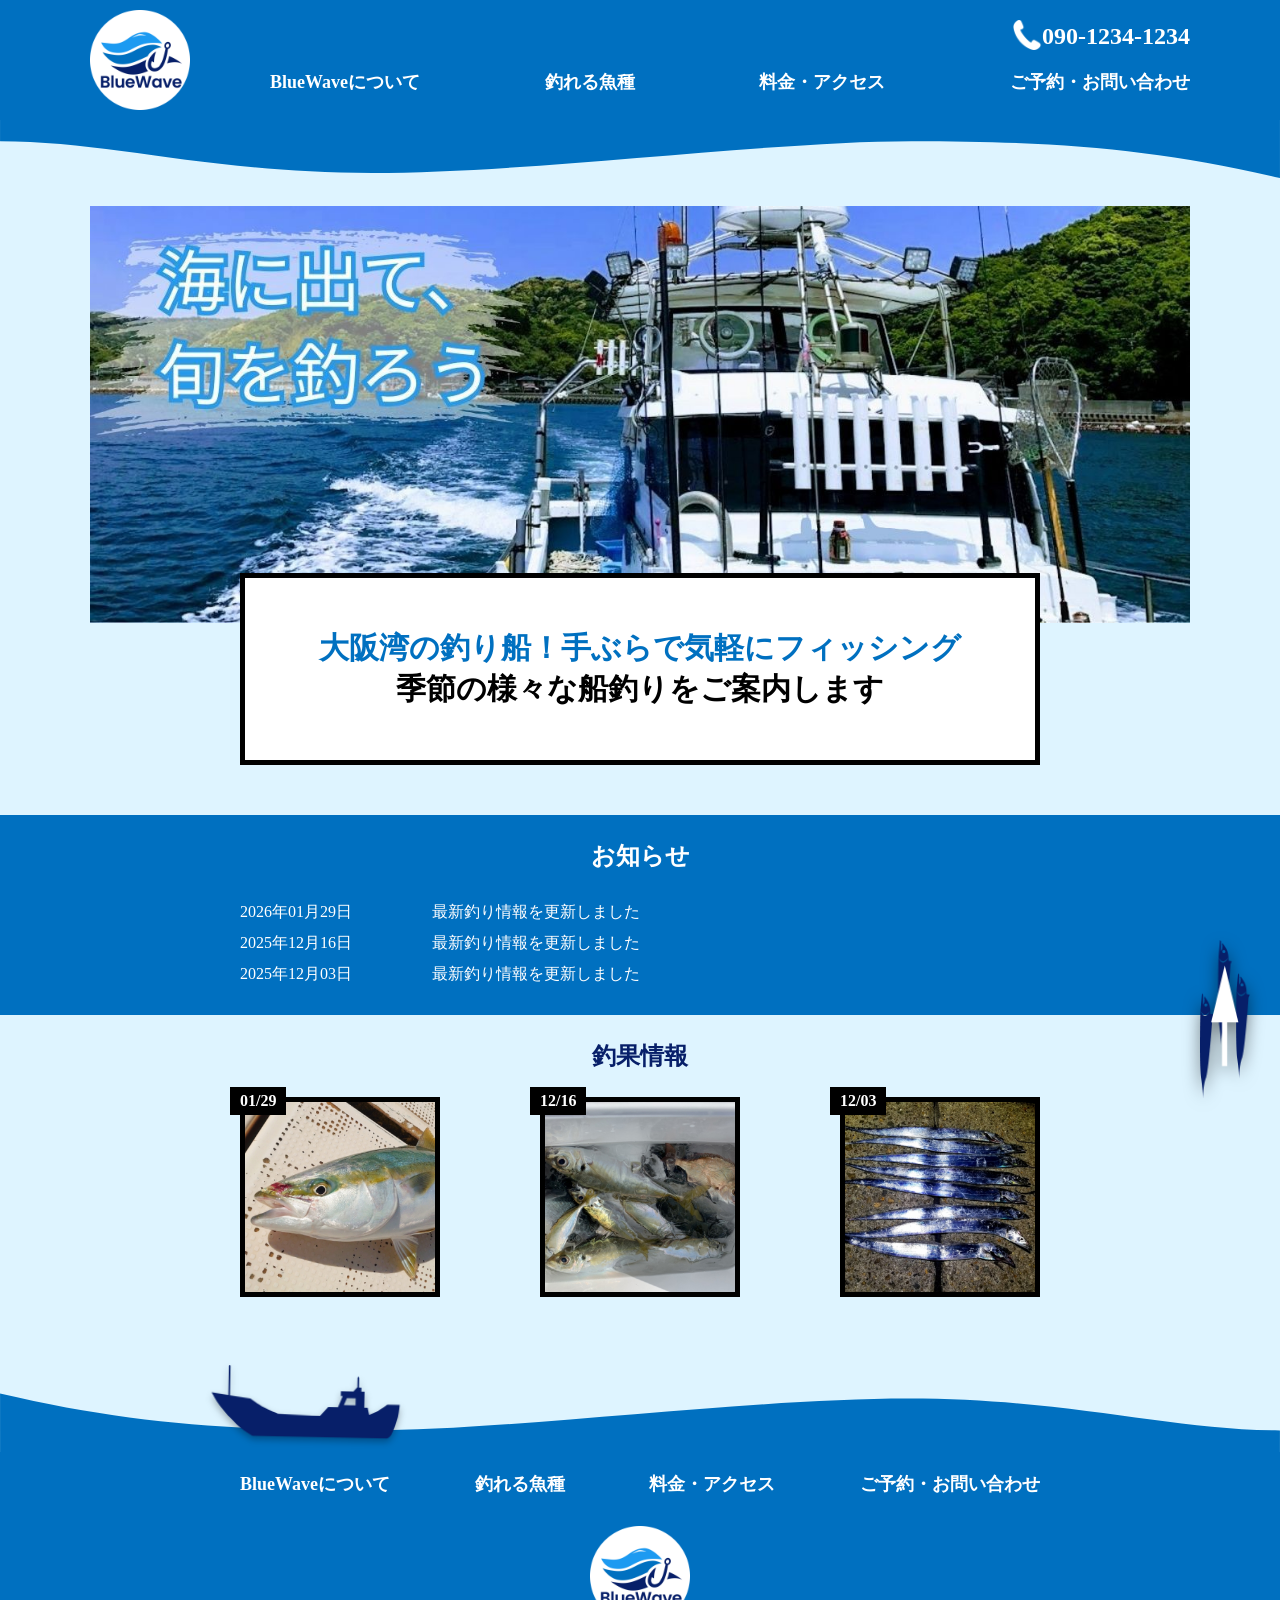
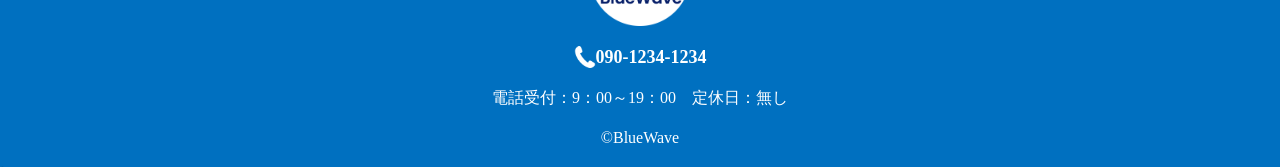
<file: turibune_site/index.html>
<!DOCTYPE html>
<html lang="ja">

<head>
  <meta charset="UTF-8" />
  <meta http-equiv="X-UA-Compatible" content="IE=edge" />
  <meta name="viewport" content="width=device-width, initial-scale=1.0" />
  <title>大阪湾の船釣り｜BlueWave</title>
  <!-- cssの設定 -->
  <link rel="stylesheet" href="css/style.css" />
</head>

<body id="top">
  <!-- 背景の魚 -->
  <div class="fish-bg"></div>
  <!-- headerの設定 -->
  <header class="header">
    <div class="head">
      <h1>
        <a href="index.html"><img src="img/logo.png" alt="logo" /></a>
      </h1>
      <div class="hmenu">
        <div class="header-right">
          <div class="hn-tel">
            <a href="tel:09012341234"><img src="img/phone.png" alt="phone" />090-1234-1234</a>
          </div>
          <button class="ham" id="hamburger">
            <span></span>
          </button>
        </div>
        <div class="hn">
          <nav class="h-nav">
            <ul>
              <li class="home"><a href="index.html">ホーム</a></li>
              <li><a href="about.html">BlueWaveについて</a></li>
              <li><a href="target.html">釣れる魚種</a></li>
              <li><a href="plan.html">料金・アクセス</a></li>
              <li><a href="contact.html">ご予約・お問い合わせ</a></li>
            </ul>
          </nav>
        </div>
      </div>
    </div>
  </header>
  <!-- header波 -->
  <svg viewBox="0 10 1821 122" fill="none" xmlns="http://www.w3.org/2000/svg">
    <path id="h-nami" class="nami"
      d="M1297.4 34.1367C1510.01 34.1367 1633.26 53.1971 1821 101.5V0.5L2.70605e-05 0.5V34.1367C162.22 34.1367 309.039 93.3512 539.661 93.3512C770.284 93.3512 1084.79 34.1367 1297.4 34.1367Z">
      <animate attributeType="XML" attributeName="d" dur="10s" calcMode="spline"
        keySplines="0.42 0 0.58 1;0.42 0 0.58 1;" repeatCount="indefinite" values="
        M1297.4 34.1367C1510.01 34.1367 1633.26 53.1971 1821 101.5V0.5L2.70605e-05 0.5V34.1367C162.22 34.1367 309.039 93.3512 539.661 93.3512C770.284 93.3512 1084.79 34.1367 1297.4 34.1367Z;
        M1288.12 83C1414.47 83 1681.09 28.3912 1821 28.3912V0L0.00012207 0V83C122.78 83 235.21 28.3912 454.536 28.3912C673.863 28.3912 1161.77 83 1288.12 83Z;
        M1297.4 34.1367C1510.01 34.1367 1633.26 53.1971 1821 101.5V0.5L2.70605e-05 0.5V34.1367C162.22 34.1367 309.039 93.3512 539.661 93.3512C770.284 93.3512 1084.79 34.1367 1297.4 34.1367Z;
        "></animate>
    </path>
  </svg>
  <!-- メイン -->
  <div id="main">
    <div class="graphic">
      <div class="graphic1">
        <img src="img/main1.jpg" alt="mainimg1" />
      </div>
      <div class="graphic2">
        <img src="img/main2.jpg" alt="mainimg2" />
      </div>
      <div class="inner">
        <p>大阪湾の釣り船！手ぶらで気軽にフィッシング</p>
        <p>季節の様々な船釣りをご案内します</p>
      </div>
    </div>
    <section class="news">
      <h2>お知らせ</h2>
      <div class="newsbox">
        <div class="newscontents">
          <p>
            <time datetime="2026-01-29">2026年01月29日</time>
          </p>
          <p>最新釣り情報を更新しました</p>
        </div>
        <div class="newscontents">
          <p>
            <time datetime="2025-12-16">2025年12月16日</time>
          </p>
          <p>最新釣り情報を更新しました</p>
        </div>
        <div class="newscontents">
          <p>
            <time datetime="2025-12-03">2025年12月03日</time>
          </p>
          <p>最新釣り情報を更新しました</p>
        </div>
      </div>
    </section>
    <div class="information">
      <h2>釣果情報</h2>
      <div class="photo">
        <ul>
          <li>
            <p>01/29</p>
            <img src="img/s1.jpg" alt="釣果20260129" />
          </li>
          <li>
            <p>12/16</p>
            <img src="img/s2.jpg" alt="釣果20251216" />
          </li>
          <li>
            <p>12/03</p>
            <img src="img/s3.jpg" alt="釣果20251203" />
          </li>
        </ul>
      </div>
    </div>
  </div>
  <!-- footerの設定 -->
  <svg viewBox="0 0 1821 220" fill="none" xmlns="http://www.w3.org/2000/svg">
    <!-- footer波 -->
    <path id="nami" class="nami"
      d="M523.6 195.863C310.986 195.863 187.739 176.803 0 128.5V229.5H1821V195.863C1658.78 195.863 1511.96 136.649 1281.34 136.649C1050.72 136.649 736.214 195.863 523.6 195.863Z">
      <animate attributeType="XML" attributeName="d" dur="10s" calcMode="spline"
        keySplines="0.42 0 0.58 1;0.42 0 0.58 1;" repeatCount="indefinite" values="
        M523.6 195.863C310.986 195.863 187.739 176.803 0.00012207 128.5V229.5H1821V195.863C1658.78 195.863 1511.96 136.649 1281.34 136.649C1050.72 136.649 736.214 195.863 523.6 195.863Z;
        M532.88 146.5C406.531 146.5 139.912 201.109 0 201.109V229.5H1821V146.5C1698.22 146.5 1585.79 201.109 1366.46 201.109C1147.14 201.109 659.229 146.5 532.88 146.5Z;
        M523.6 195.863C310.986 195.863 187.739 176.803 0.00012207 128.5V229.5H1821V195.863C1658.78 195.863 1511.96 136.649 1281.34 136.649C1050.72 136.649 736.214 195.863 523.6 195.863Z;
        "></animate>
    </path>
    <!-- 船 -->
    <path id="ahiru" class="hune" data-length="90" data-rotate="180" data-float=".9"
      d="M25.0476 0C25.6853 0 26.2022 0.51226 26.2022 1.14416V42.9169L55.2719 46.9604L55.4996 47.119L55.5001 47.1195C55.5004 47.1197 55.5008 47.12 55.5014 47.1204C55.5027 47.1213 55.5047 47.1226 55.5073 47.1244C55.5126 47.1281 55.5209 47.1339 55.5316 47.1414C55.5532 47.1564 55.5855 47.1789 55.6281 47.2084C55.7134 47.2675 55.84 47.3548 56.0038 47.4676C56.3316 47.6935 56.8092 48.0211 57.4073 48.4272C58.6038 49.2397 60.281 50.3661 62.2042 51.6202C66.0597 54.1341 70.87 57.1402 74.769 59.1703C78.6682 61.2004 83.8779 63.4143 88.1367 65.1284C90.2612 65.9835 92.14 66.7105 93.4873 67.2237C94.1609 67.4803 94.7014 67.6834 95.0731 67.8222C95.243 67.8856 95.3776 67.9355 95.4735 67.971L143.295 69.794H154.97L166.304 56.9794H180.213L186.721 40.9611H183.915V34.0961H201.703L206.725 28.6041H207.237V14.4165C207.237 13.7846 207.754 13.2723 208.392 13.2723C209.029 13.2723 209.546 13.7846 209.546 14.4165V28.6041H213.01V34.0961H217.628V56.9794H222.48L224.685 66.813C225.432 66.5336 226.418 66.1599 227.52 65.7247C229.952 64.7633 232.906 63.5229 235.1 62.3749C237.014 61.3736 239.43 59.7181 242.358 57.6494C244.186 56.358 246.087 54.9884 247.532 53.9407C248.254 53.4169 248.862 52.9738 249.289 52.662C249.502 52.5061 249.671 52.3827 249.785 52.2986C249.843 52.2565 249.887 52.2243 249.917 52.2025C249.932 52.1916 249.943 52.1834 249.951 52.1779C249.954 52.1753 249.957 52.173 249.959 52.1717C249.96 52.171 249.96 52.1707 249.961 52.1703L249.961 52.1699L250.268 51.9451H268L267.898 53.1822V53.1844C267.898 53.1857 267.898 53.1875 267.898 53.1898C267.897 53.1946 267.897 53.2016 267.896 53.2108C267.894 53.2293 267.892 53.2565 267.889 53.2922C267.883 53.3636 267.874 53.4689 267.862 53.6046C267.838 53.8759 267.803 54.2695 267.756 54.7599C267.664 55.7406 267.528 57.11 267.353 58.6653C267.004 61.7657 266.496 65.6426 265.865 68.6535C265.229 71.6873 263.612 76.7979 262.047 81.3541C260.49 85.8886 258.926 90.0431 258.378 91.1296C258.135 91.6111 257.922 92.0669 257.716 92.5138C257.513 92.9553 257.31 93.3991 257.099 93.8269C256.67 94.6938 256.181 95.5426 255.455 96.3919C254.726 97.2446 253.657 98.1086 252.825 98.7307C252.399 99.0489 252.015 99.3181 251.737 99.5079C251.598 99.603 251.485 99.6786 251.406 99.7309C251.366 99.7571 251.336 99.7776 251.314 99.7917C251.303 99.7988 251.295 99.8044 251.289 99.8083C251.286 99.8102 251.283 99.8116 251.281 99.8127C251.281 99.8133 251.28 99.8137 251.279 99.8141L251.278 99.815L250.991 100H59.6204L59.3615 99.8597L59.9154 98.8558C59.3614 99.8597 59.3616 99.8597 59.3615 99.8597L59.3611 99.8592C59.3608 99.8591 59.3602 99.859 59.3597 99.8588C59.3586 99.8582 59.3568 99.8572 59.3548 99.8561C59.3504 99.8537 59.3437 99.8503 59.3354 99.8458C59.3186 99.8367 59.2938 99.8228 59.2614 99.8051C59.1966 99.7698 59.101 99.7179 58.9782 99.6505C58.7323 99.5156 58.3762 99.3189 57.9332 99.0722C57.0472 98.5785 55.8126 97.8828 54.419 97.0739C51.6405 95.4611 48.1964 93.3796 45.6187 91.5475C40.465 87.8847 33.6385 81.5414 26.7569 74.4789C19.8485 67.3888 10.7696 56.2785 7.92858 52.1301C6.51193 50.0615 4.82448 47.3506 3.49796 45.169C2.83318 44.0757 2.25634 43.1104 1.84549 42.4186C1.64007 42.0726 1.47611 41.7948 1.36337 41.6033C1.307 41.5076 1.26303 41.4334 1.23349 41.383C1.2188 41.358 1.2077 41.3388 1.20011 41.3258C1.19635 41.3194 1.1935 41.3144 1.19154 41.3111C1.19056 41.3094 1.1898 41.3079 1.18929 41.307C1.18905 41.3066 1.18852 41.3064 1.18839 41.3061L0 39.2726L23.8931 42.5956V1.14416C23.8931 0.51226 24.41 0 25.0476 0ZM188.559 53.7757H205.159V43.7071H192.649L188.559 53.7757Z"
      fill="#071F69" />
  </svg>
  <!-- footerナビ -->
  <footer>
    <div class="fn">
      <nav class="f-nav">
        <ul>
          <li><a href="about.html">BlueWaveについて</a></li>
          <li><a href="target.html">釣れる魚種</a></li>
          <li><a href="plan.html">料金・アクセス</a></li>
          <li><a href="contact.html">ご予約・お問い合わせ</a></li>
        </ul>
      </nav>
      <a href="index.html"><img src="img/logo.png" alt="logo" /></a>
      <div class="phone">
        <a href="tel:09012341234"><img src="img/phone.png" alt="phone" />090-1234-1234</a>
      </div>
      <div class="fp">
        <p>電話受付：9：00～19：00　定休日：無し</p>
        <p>&copy;BlueWave</p>
      </div>
    </div>
  </footer>
  <button id="topBtn" class="top-btn">
    <img src="img/topt.png" alt="トップへ戻る" />
  </button>
  <!-- jsの設定 -->
  <script src="js/script.js"></script>
</body>

</html>
</file>
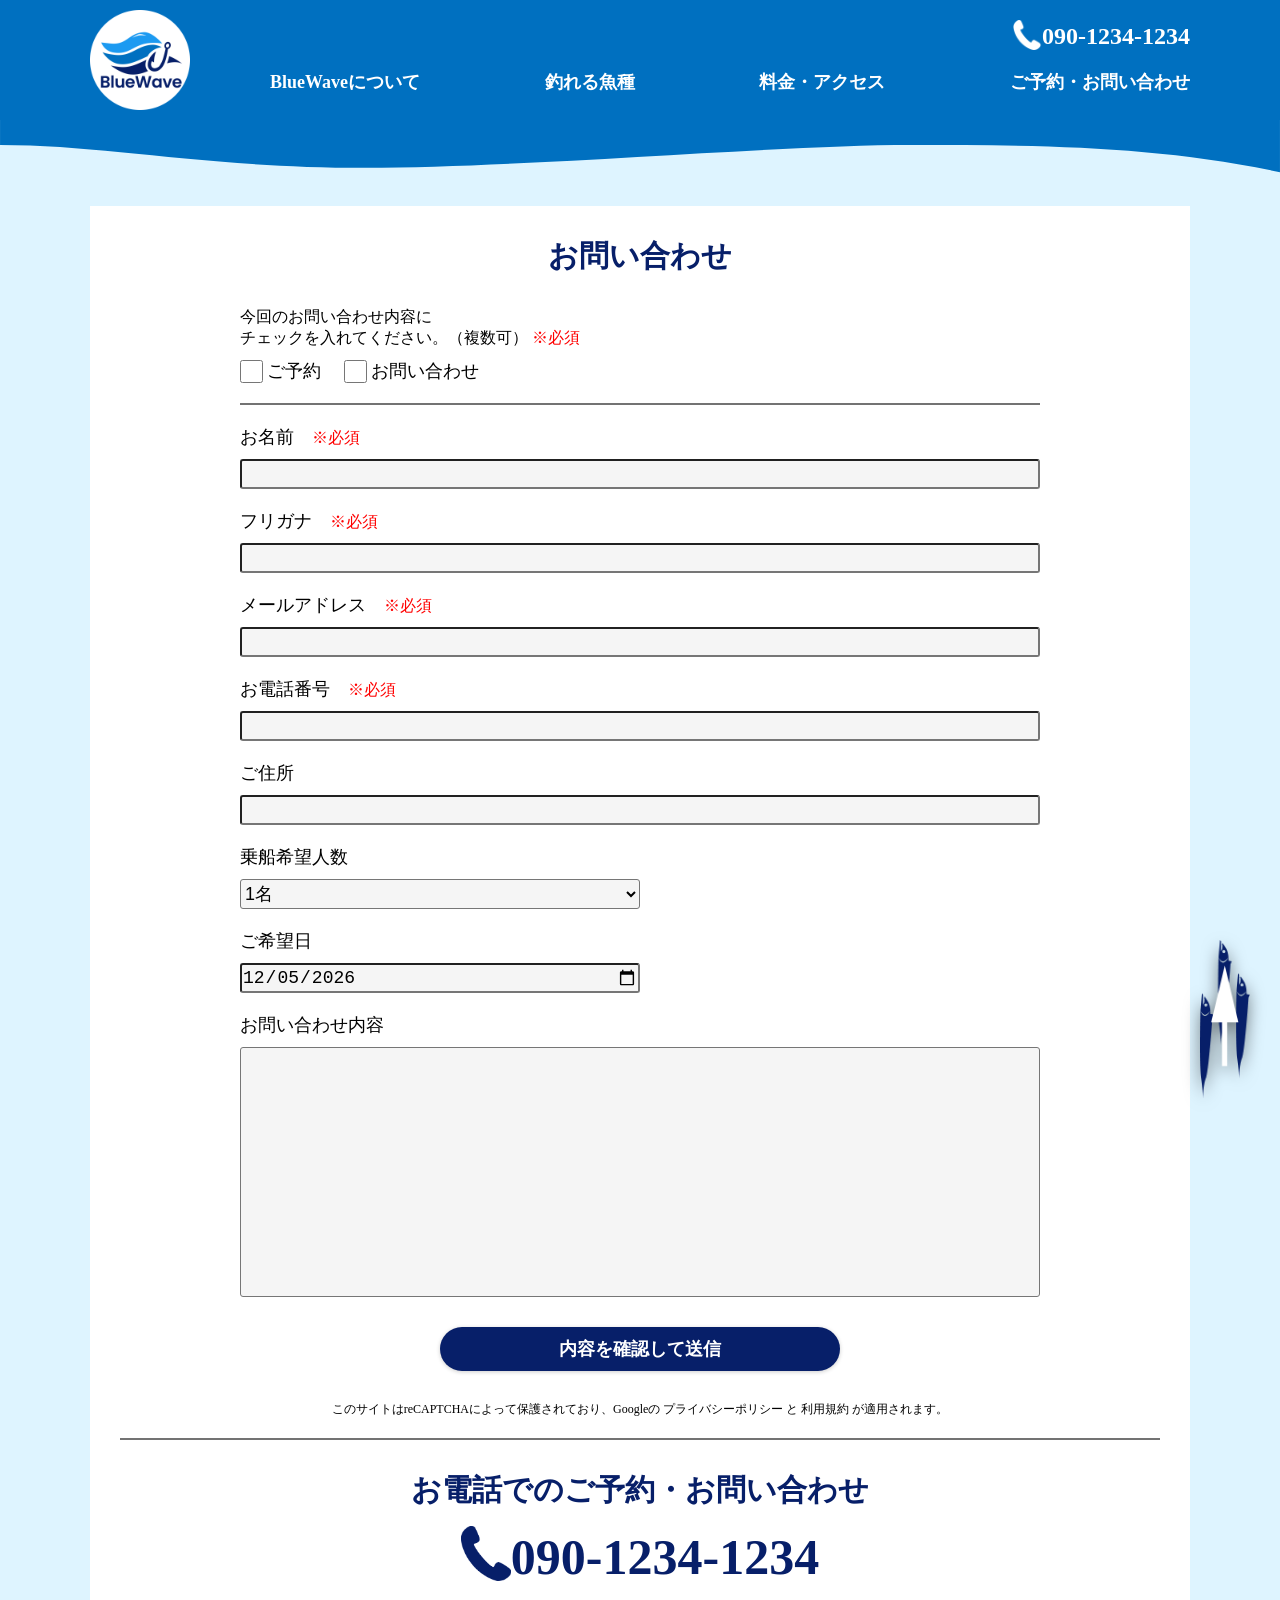
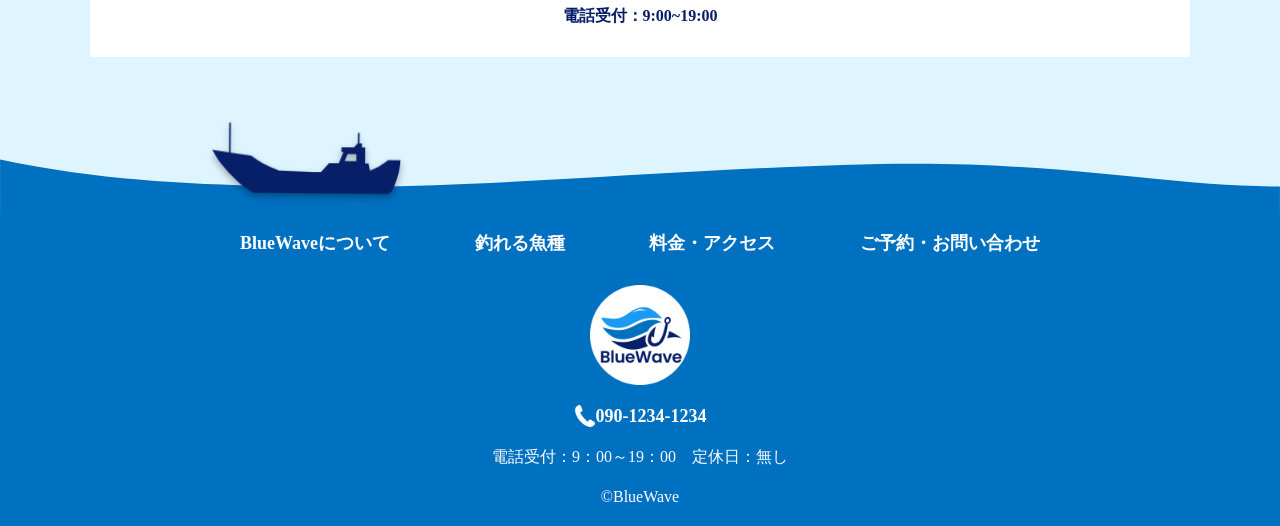
<file: turibune_site/contact.html>
<!DOCTYPE html>
<html lang="ja">
  <head>
    <meta charset="UTF-8" />
    <meta http-equiv="X-UA-Compatible" content="IE=edge" />
    <meta name="viewport" content="width=device-width, initial-scale=1.0" />
    <title>ご予約・お問い合わせ｜BlueWave</title>
    <!-- cssの設定 -->
    <link rel="stylesheet" href="css/style.css" />
  </head>

  <body id="top">
    <!-- 背景の魚 -->
    <div class="fish-bg"></div>
    <!-- headerの設定 -->
    <header class="header">
      <div class="head">
        <h1>
          <a href="index.html"><img src="img/logo.png" alt="logo" /></a>
        </h1>
        <div class="hmenu">
          <div class="header-right">
            <div class="hn-tel">
              <a href="tel:09012341234"
                ><img src="img/phone.png" alt="phoneicon" />090-1234-1234</a
              >
            </div>
            <button class="ham" id="hamburger">
              <span></span>
            </button>
          </div>
          <div class="hn">
            <nav class="h-nav">
              <ul>
              <li class="home"><a href="index.html">ホーム</a></li>
              <li><a href="about.html">BlueWaveについて</a></li>
              <li><a href="target.html">釣れる魚種</a></li>
              <li><a href="plan.html">料金・アクセス</a></li>
              <li><a href="contact.html">ご予約・お問い合わせ</a></li>
            </ul>
            </nav>
          </div>
        </div>
      </div>
    </header>
    <!-- header波 -->
    <svg viewBox="0 10 1821 122" fill="none" xmlns="http://www.w3.org/2000/svg">
      <path
        id="h-nami"
        class="nami"
        d="M1297.4 34.1367C1510.01 34.1367 1633.26 53.1971 1821 101.5V0.5L2.70605e-05 0.5V34.1367C162.22 34.1367 309.039 93.3512 539.661 93.3512C770.284 93.3512 1084.79 34.1367 1297.4 34.1367Z"
      >
        <animate
          attributeType="XML"
          attributeName="d"
          dur="10s"
          calcMode="spline"
          keySplines="0.42 0 0.58 1;0.42 0 0.58 1;"
          repeatCount="indefinite"
          values="
        M1297.4 34.1367C1510.01 34.1367 1633.26 53.1971 1821 101.5V0.5L2.70605e-05 0.5V34.1367C162.22 34.1367 309.039 93.3512 539.661 93.3512C770.284 93.3512 1084.79 34.1367 1297.4 34.1367Z;
        M1288.12 83C1414.47 83 1681.09 28.3912 1821 28.3912V0L0.00012207 0V83C122.78 83 235.21 28.3912 454.536 28.3912C673.863 28.3912 1161.77 83 1288.12 83Z;
        M1297.4 34.1367C1510.01 34.1367 1633.26 53.1971 1821 101.5V0.5L2.70605e-05 0.5V34.1367C162.22 34.1367 309.039 93.3512 539.661 93.3512C770.284 93.3512 1084.79 34.1367 1297.4 34.1367Z;
        "
        ></animate>
      </path>
    </svg>
    <!-- メイン -->
    <section class="contact">
      <h2>お問い合わせ</h2>
      <form class="form" action="#" method="post">
        <p class="required text">
          今回のお問い合わせ内容に<br />
          チェックを入れてください。（複数可）
        </p>
        <input type="checkbox" id="reserve" name="check[]" value="予約" />
        <label for="reserve">ご予約　 </label>
        <input type="checkbox" id="inquiry" name="check[]" value="問い合わせ" />
        <label for="inquiry">お問い合わせ </label>
        <div class="boder"></div>
        <p class="required text"><label for="name">お名前　</label></p>
        <input type="text" id="name" name="name" class="area" required />
        <p class="required text"><label for="kana">フリガナ　</label></p>
        <input type="text" id="kana" name="kana" class="area" required />
        <p class="required text"><label for="mail">メールアドレス　</label></p>
        <input type="email" id="mail" name="mail" class="area" required />
        <p class="required text"><label for="tel">お電話番号　</label></p>
        <input type="tel" id="tel" name="tel" class="area" required />
        <p class="text"><label for="address">ご住所</label></p>
        <input type="text" id="address" name="address" class="area" />
        <p class="text"><label for="people">乗船希望人数</label></p>
        <select name="people" id="people">
          <option value="1">1名</option>
          <option value="2">2名</option>
          <option value="3">3名</option>
          <option value="4">4名</option>
          <option value="5">5名</option>
          <option value="6">6名</option>
          <option value="7">7名</option>
          <option value="8">8名</option>
          <option value="9">9名</option>
          <option value="10">10名</option>
          <option value="11">11名</option>
          <option value="12">12名</option>
        </select>
        <p class="text"><label for="todaydate">ご希望日</label></p>
        <input type="date" id="todaydate" name="todaydate" />
        <p class="text"><label for="textarea">お問い合わせ内容</label></p>
        <textarea name="textarea" id="textarea"></textarea>
        <div class="mit">
          <input type="submit" value="内容を確認して送信" id="submit" />
        </div>
      </form>
      <p class="privacy-policy">
        このサイトはreCAPTCHAによって保護されており、Googleの
        <a href="https://policies.google.com/privacy" target="_blank" rel="noopener">プライバシーポリシー</a>
        と
        <a href="https://policies.google.com/terms" target="_blank" rel="noopener">利用規約</a>
        が適用されます。
      </p>
      <div class="boder"></div>
      <dl class="tel">
        <dt>お電話でのご予約・お問い合わせ</dt>
        <dd>
          <a class="number" href="tel:09012341234"
            ><img src="img/phone2.png" alt="phoneicon" />090-1234-1234</a
          >
          <p class="hour">電話受付：9:00~19:00</p>
        </dd>
      </dl>
    </section>
    <!-- footerの設定 -->
    <svg viewBox="0 0 1821 220" fill="none" xmlns="http://www.w3.org/2000/svg">
      <!-- footer波 -->
      <path
        id="nami"
        class="nami"
        d="M523.6 195.863C310.986 195.863 187.739 176.803 0 128.5V229.5H1821V195.863C1658.78 195.863 1511.96 136.649 1281.34 136.649C1050.72 136.649 736.214 195.863 523.6 195.863Z"
      >
        <animate
          attributeType="XML"
          attributeName="d"
          dur="10s"
          calcMode="spline"
          keySplines="0.42 0 0.58 1;0.42 0 0.58 1;"
          repeatCount="indefinite"
          values="
        M523.6 195.863C310.986 195.863 187.739 176.803 0.00012207 128.5V229.5H1821V195.863C1658.78 195.863 1511.96 136.649 1281.34 136.649C1050.72 136.649 736.214 195.863 523.6 195.863Z;
        M532.88 146.5C406.531 146.5 139.912 201.109 0 201.109V229.5H1821V146.5C1698.22 146.5 1585.79 201.109 1366.46 201.109C1147.14 201.109 659.229 146.5 532.88 146.5Z;
        M523.6 195.863C310.986 195.863 187.739 176.803 0.00012207 128.5V229.5H1821V195.863C1658.78 195.863 1511.96 136.649 1281.34 136.649C1050.72 136.649 736.214 195.863 523.6 195.863Z;
        "
        ></animate>
      </path>
      <!-- 船 -->
      <path
        id="ahiru"
        class="hune"
        data-length="90"
        data-rotate="180"
        data-float=".9"
        d="M25.0476 0C25.6853 0 26.2022 0.51226 26.2022 1.14416V42.9169L55.2719 46.9604L55.4996 47.119L55.5001 47.1195C55.5004 47.1197 55.5008 47.12 55.5014 47.1204C55.5027 47.1213 55.5047 47.1226 55.5073 47.1244C55.5126 47.1281 55.5209 47.1339 55.5316 47.1414C55.5532 47.1564 55.5855 47.1789 55.6281 47.2084C55.7134 47.2675 55.84 47.3548 56.0038 47.4676C56.3316 47.6935 56.8092 48.0211 57.4073 48.4272C58.6038 49.2397 60.281 50.3661 62.2042 51.6202C66.0597 54.1341 70.87 57.1402 74.769 59.1703C78.6682 61.2004 83.8779 63.4143 88.1367 65.1284C90.2612 65.9835 92.14 66.7105 93.4873 67.2237C94.1609 67.4803 94.7014 67.6834 95.0731 67.8222C95.243 67.8856 95.3776 67.9355 95.4735 67.971L143.295 69.794H154.97L166.304 56.9794H180.213L186.721 40.9611H183.915V34.0961H201.703L206.725 28.6041H207.237V14.4165C207.237 13.7846 207.754 13.2723 208.392 13.2723C209.029 13.2723 209.546 13.7846 209.546 14.4165V28.6041H213.01V34.0961H217.628V56.9794H222.48L224.685 66.813C225.432 66.5336 226.418 66.1599 227.52 65.7247C229.952 64.7633 232.906 63.5229 235.1 62.3749C237.014 61.3736 239.43 59.7181 242.358 57.6494C244.186 56.358 246.087 54.9884 247.532 53.9407C248.254 53.4169 248.862 52.9738 249.289 52.662C249.502 52.5061 249.671 52.3827 249.785 52.2986C249.843 52.2565 249.887 52.2243 249.917 52.2025C249.932 52.1916 249.943 52.1834 249.951 52.1779C249.954 52.1753 249.957 52.173 249.959 52.1717C249.96 52.171 249.96 52.1707 249.961 52.1703L249.961 52.1699L250.268 51.9451H268L267.898 53.1822V53.1844C267.898 53.1857 267.898 53.1875 267.898 53.1898C267.897 53.1946 267.897 53.2016 267.896 53.2108C267.894 53.2293 267.892 53.2565 267.889 53.2922C267.883 53.3636 267.874 53.4689 267.862 53.6046C267.838 53.8759 267.803 54.2695 267.756 54.7599C267.664 55.7406 267.528 57.11 267.353 58.6653C267.004 61.7657 266.496 65.6426 265.865 68.6535C265.229 71.6873 263.612 76.7979 262.047 81.3541C260.49 85.8886 258.926 90.0431 258.378 91.1296C258.135 91.6111 257.922 92.0669 257.716 92.5138C257.513 92.9553 257.31 93.3991 257.099 93.8269C256.67 94.6938 256.181 95.5426 255.455 96.3919C254.726 97.2446 253.657 98.1086 252.825 98.7307C252.399 99.0489 252.015 99.3181 251.737 99.5079C251.598 99.603 251.485 99.6786 251.406 99.7309C251.366 99.7571 251.336 99.7776 251.314 99.7917C251.303 99.7988 251.295 99.8044 251.289 99.8083C251.286 99.8102 251.283 99.8116 251.281 99.8127C251.281 99.8133 251.28 99.8137 251.279 99.8141L251.278 99.815L250.991 100H59.6204L59.3615 99.8597L59.9154 98.8558C59.3614 99.8597 59.3616 99.8597 59.3615 99.8597L59.3611 99.8592C59.3608 99.8591 59.3602 99.859 59.3597 99.8588C59.3586 99.8582 59.3568 99.8572 59.3548 99.8561C59.3504 99.8537 59.3437 99.8503 59.3354 99.8458C59.3186 99.8367 59.2938 99.8228 59.2614 99.8051C59.1966 99.7698 59.101 99.7179 58.9782 99.6505C58.7323 99.5156 58.3762 99.3189 57.9332 99.0722C57.0472 98.5785 55.8126 97.8828 54.419 97.0739C51.6405 95.4611 48.1964 93.3796 45.6187 91.5475C40.465 87.8847 33.6385 81.5414 26.7569 74.4789C19.8485 67.3888 10.7696 56.2785 7.92858 52.1301C6.51193 50.0615 4.82448 47.3506 3.49796 45.169C2.83318 44.0757 2.25634 43.1104 1.84549 42.4186C1.64007 42.0726 1.47611 41.7948 1.36337 41.6033C1.307 41.5076 1.26303 41.4334 1.23349 41.383C1.2188 41.358 1.2077 41.3388 1.20011 41.3258C1.19635 41.3194 1.1935 41.3144 1.19154 41.3111C1.19056 41.3094 1.1898 41.3079 1.18929 41.307C1.18905 41.3066 1.18852 41.3064 1.18839 41.3061L0 39.2726L23.8931 42.5956V1.14416C23.8931 0.51226 24.41 0 25.0476 0ZM188.559 53.7757H205.159V43.7071H192.649L188.559 53.7757Z"
        fill="#071F69"
      />
    </svg>
    <!-- footerナビ -->
    <footer>
      <div class="fn">
        <nav class="f-nav">
          <ul>
          <li><a href="about.html">BlueWaveについて</a></li>
          <li><a href="target.html">釣れる魚種</a></li>
          <li><a href="plan.html">料金・アクセス</a></li>
          <li><a href="contact.html">ご予約・お問い合わせ</a></li>
        </ul>
        </nav>
        <a href="index.html"><img src="img/logo.png" alt="logo" /></a>
        <div class="phone">
          <a href="tel:09012341234"
            ><img src="img/phone.png" alt="phone" />090-1234-1234</a
          >
        </div>
        <div class="fp">
          <p>電話受付：9：00～19：00　定休日：無し</p>
          <p>&copy;BlueWave</p>
        </div>
      </div>
    </footer>
    <button id="topBtn" class="top-btn">
      <img src="img/topt.png" alt="トップへ戻る" />
    </button>
    <!-- jsの設定 -->
    <script src="js/script.js"></script>
  </body>
</html>
</file>
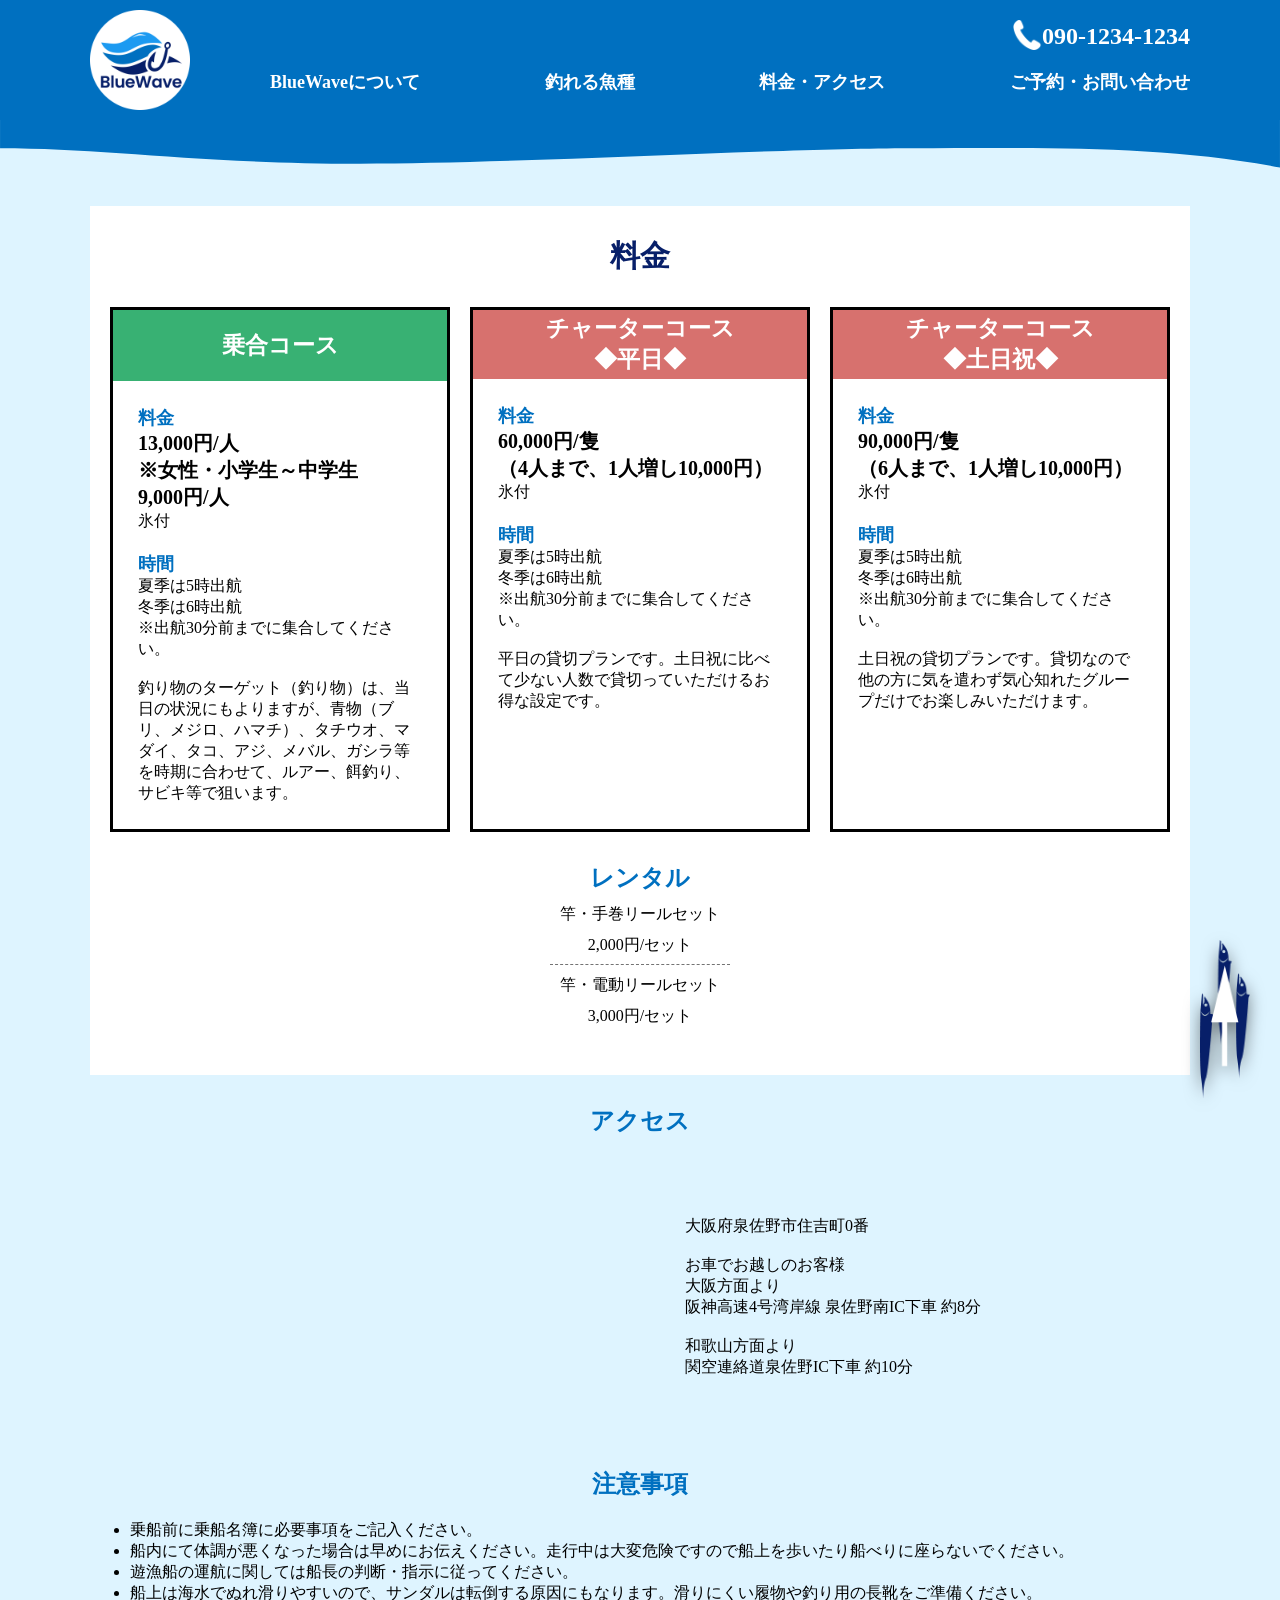
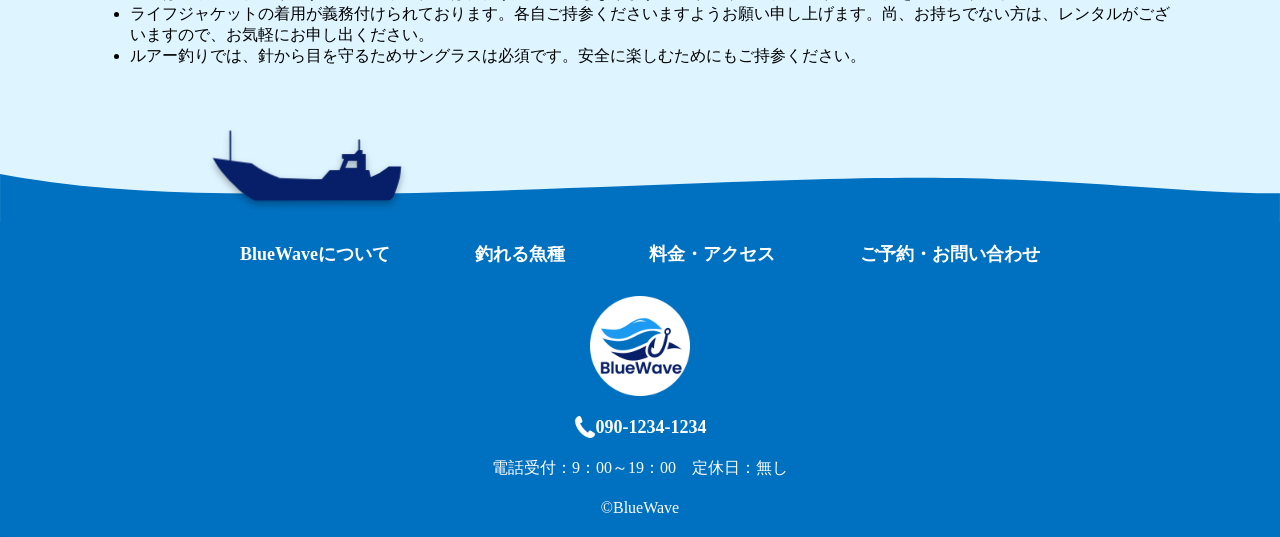
<file: turibune_site/plan.html>
<!DOCTYPE html>
<html lang="ja">

<head>
  <meta charset="UTF-8" />
  <meta http-equiv="X-UA-Compatible" content="IE=edge" />
  <meta name="viewport" content="width=device-width, initial-scale=1.0" />
  <title>料金・アクセス｜BlueWave</title>
  <!-- cssの設定 -->
  <link rel="stylesheet" href="css/style.css" />
</head>

<body id="top">
  <!-- 背景の魚 -->
  <div class="fish-bg"></div>
  <!-- headerの設定 -->
  <header class="header">
    <div class="head">
      <h1>
        <a href="index.html"><img src="img/logo.png" alt="logo" /></a>
      </h1>
      <div class="hmenu">
        <div class="header-right">
          <div class="hn-tel">
            <a href="tel:09012341234"><img src="img/phone.png" alt="phone" />090-1234-1234</a>
          </div>
          <button class="ham" id="hamburger">
            <span></span>
          </button>
        </div>
        <div class="hn">
          <nav class="h-nav">
            <ul>
              <li class="home"><a href="index.html">ホーム</a></li>
              <li><a href="about.html">BlueWaveについて</a></li>
              <li><a href="target.html">釣れる魚種</a></li>
              <li><a href="plan.html">料金・アクセス</a></li>
              <li><a href="contact.html">ご予約・お問い合わせ</a></li>
            </ul>
          </nav>
        </div>
      </div>
    </div>
  </header>
  <!-- header波 -->
  <svg viewBox="0 10 1821 122" fill="none" xmlns="http://www.w3.org/2000/svg">
    <path id="h-nami" class="nami"
      d="M1297.4 34.1367C1510.01 34.1367 1633.26 53.1971 1821 101.5V0.5L2.70605e-05 0.5V34.1367C162.22 34.1367 309.039 93.3512 539.661 93.3512C770.284 93.3512 1084.79 34.1367 1297.4 34.1367Z">
      <animate attributeType="XML" attributeName="d" dur="10s" calcMode="spline"
        keySplines="0.42 0 0.58 1;0.42 0 0.58 1;" repeatCount="indefinite" values="
        M1297.4 34.1367C1510.01 34.1367 1633.26 53.1971 1821 101.5V0.5L2.70605e-05 0.5V34.1367C162.22 34.1367 309.039 93.3512 539.661 93.3512C770.284 93.3512 1084.79 34.1367 1297.4 34.1367Z;
        M1288.12 83C1414.47 83 1681.09 28.3912 1821 28.3912V0L0.00012207 0V83C122.78 83 235.21 28.3912 454.536 28.3912C673.863 28.3912 1161.77 83 1288.12 83Z;
        M1297.4 34.1367C1510.01 34.1367 1633.26 53.1971 1821 101.5V0.5L2.70605e-05 0.5V34.1367C162.22 34.1367 309.039 93.3512 539.661 93.3512C770.284 93.3512 1084.79 34.1367 1297.4 34.1367Z;
        "></animate>
    </path>
  </svg>
  <!-- メイン -->
  <section class="plan">
    <h2>料金</h2>
    <section class="plan-list">
      <div class="noriai">
        <h2>乗合コース</h2>
        <div class="contents">
          <dl class="fee">
            <dt>料金</dt>
            <dd>
              <p>13,000円/人</p>
              <p>
                ※女性・小学生～中学生<br />
                9,000円/人
              </p>
            </dd>
          </dl>
          <p class="note">氷付</p>
          <dl>
            <dt>時間</dt>
            <dd>
              <ul>
                <li>夏季は5時出航</li>
                <li>冬季は6時出航</li>
                <li>※出航30分前までに集合してください。</li>
              </ul>
            </dd>
          </dl>
          <br />
          <p>
            釣り物のターゲット（釣り物）は、当日の状況にもよりますが、青物（ブリ、メジロ、ハマチ）、タチウオ、マダイ、タコ、アジ、メバル、ガシラ等を時期に合わせて、ルアー、餌釣り、サビキ等で狙います。
          </p>
        </div>
      </div>
      <div class="weekdays">
        <h2>
          チャーターコース<br />
          ◆平日◆
        </h2>
        <div class="contents">
          <dl class="fee">
            <dt>料金</dt>
            <dd>
              <p>60,000円/隻</p>
              <p>（4人まで、1人増し10,000円）</p>
            </dd>
          </dl>
          <p class="note">氷付</p>
          <dl>
            <dt>時間</dt>
            <dd>
              <ul>
                <li>夏季は5時出航</li>
                <li>冬季は6時出航</li>
                <li>※出航30分前までに集合してください。</li>
              </ul>
            </dd>
          </dl>
          <br />
          <p>
            平日の貸切プランです。土日祝に比べて少ない人数で貸切っていただけるお得な設定です。
          </p>
        </div>
      </div>
      <div class="weekend">
        <h2>
          チャーターコース<br />
          ◆土日祝◆
        </h2>
        <div class="contents">
          <dl class="fee">
            <dt>料金</dt>
            <dd>
              <p>90,000円/隻</p>
              <p>（6人まで、1人増し10,000円）</p>
            </dd>
          </dl>
          <p class="note">氷付</p>
          <dl>
            <dt>時間</dt>
            <dd>
              <ul>
                <li>夏季は5時出航</li>
                <li>冬季は6時出航</li>
                <li>※出航30分前までに集合してください。</li>
              </ul>
            </dd>
          </dl>
          <br />
          <p>
            土日祝の貸切プランです。貸切なので他の方に気を遣わず気心知れたグループだけでお楽しみいただけます。
          </p>
        </div>
      </div>
    </section>
    <section class="rental">
      <h2>レンタル</h2>
      <dl>
        <dt>竿・手巻リールセット</dt>
        <dd>2,000円/セット</dd>
        <dt>竿・電動リールセット</dt>
        <dd>3,000円/セット</dd>
      </dl>
    </section>
  </section>
  <section class="access">
    <h2>アクセス</h2>
    <div class="map">
      <div class="map-w">
        <iframe class="map-frame"
          src="https://www.google.com/maps/embed?pb=!1m14!1m12!1m3!1d4790.565463084291!2d135.3209370518474!3d34.42656541374826!2m3!1f0!2f0!3f0!3m2!1i1024!2i768!4f13.1!5e0!3m2!1sja!2sjp!4v1770877110444!5m2!1sja!2sjp"
          style="border: 0" allowfullscreen="" loading="lazy" referrerpolicy="no-referrer-when-downgrade"></iframe>
      </div>
      <div class="add">
        <p>大阪府泉佐野市住吉町0番</p>
        <br />
        <p>お車でお越しのお客様</p>
        <p>
          大阪方面より<br />
          阪神高速4号湾岸線 泉佐野南IC下車 約8分
        </p>
        <br />
        <p>
          和歌山方面より<br />
          関空連絡道泉佐野IC下車 約10分
        </p>
      </div>
    </div>
  </section>
  <section class="rules">
    <h2>注意事項</h2>
    <ul>
      <li>乗船前に乗船名簿に必要事項をご記入ください。</li>
      <li>
        船内にて体調が悪くなった場合は早めにお伝えください。走行中は大変危険ですので船上を歩いたり船べりに座らないでください。
      </li>
      <li>遊漁船の運航に関しては船長の判断・指示に従ってください。</li>
      <li>
        船上は海水でぬれ滑りやすいので、サンダルは転倒する原因にもなります。滑りにくい履物や釣り用の長靴をご準備ください。
      </li>
      <li>
        ライフジャケットの着用が義務付けられております。各自ご持参くださいますようお願い申し上げます。尚、お持ちでない方は、レンタルがございますので、お気軽にお申し出ください。
      </li>
      <li>
        ルアー釣りでは、針から目を守るためサングラスは必須です。安全に楽しむためにもご持参ください。
      </li>
    </ul>
  </section>
  <!-- footerの設定 -->
  <svg viewBox="0 0 1821 220" fill="none" xmlns="http://www.w3.org/2000/svg">
    <!-- footer波 -->
    <path id="nami" class="nami"
      d="M523.6 195.863C310.986 195.863 187.739 176.803 0 128.5V229.5H1821V195.863C1658.78 195.863 1511.96 136.649 1281.34 136.649C1050.72 136.649 736.214 195.863 523.6 195.863Z">
      <animate attributeType="XML" attributeName="d" dur="10s" calcMode="spline"
        keySplines="0.42 0 0.58 1;0.42 0 0.58 1;" repeatCount="indefinite" values="
        M523.6 195.863C310.986 195.863 187.739 176.803 0.00012207 128.5V229.5H1821V195.863C1658.78 195.863 1511.96 136.649 1281.34 136.649C1050.72 136.649 736.214 195.863 523.6 195.863Z;
        M532.88 146.5C406.531 146.5 139.912 201.109 0 201.109V229.5H1821V146.5C1698.22 146.5 1585.79 201.109 1366.46 201.109C1147.14 201.109 659.229 146.5 532.88 146.5Z;
        M523.6 195.863C310.986 195.863 187.739 176.803 0.00012207 128.5V229.5H1821V195.863C1658.78 195.863 1511.96 136.649 1281.34 136.649C1050.72 136.649 736.214 195.863 523.6 195.863Z;
        "></animate>
    </path>
    <!-- 船 -->
    <path id="ahiru" class="hune" data-length="90" data-rotate="180" data-float=".9"
      d="M25.0476 0C25.6853 0 26.2022 0.51226 26.2022 1.14416V42.9169L55.2719 46.9604L55.4996 47.119L55.5001 47.1195C55.5004 47.1197 55.5008 47.12 55.5014 47.1204C55.5027 47.1213 55.5047 47.1226 55.5073 47.1244C55.5126 47.1281 55.5209 47.1339 55.5316 47.1414C55.5532 47.1564 55.5855 47.1789 55.6281 47.2084C55.7134 47.2675 55.84 47.3548 56.0038 47.4676C56.3316 47.6935 56.8092 48.0211 57.4073 48.4272C58.6038 49.2397 60.281 50.3661 62.2042 51.6202C66.0597 54.1341 70.87 57.1402 74.769 59.1703C78.6682 61.2004 83.8779 63.4143 88.1367 65.1284C90.2612 65.9835 92.14 66.7105 93.4873 67.2237C94.1609 67.4803 94.7014 67.6834 95.0731 67.8222C95.243 67.8856 95.3776 67.9355 95.4735 67.971L143.295 69.794H154.97L166.304 56.9794H180.213L186.721 40.9611H183.915V34.0961H201.703L206.725 28.6041H207.237V14.4165C207.237 13.7846 207.754 13.2723 208.392 13.2723C209.029 13.2723 209.546 13.7846 209.546 14.4165V28.6041H213.01V34.0961H217.628V56.9794H222.48L224.685 66.813C225.432 66.5336 226.418 66.1599 227.52 65.7247C229.952 64.7633 232.906 63.5229 235.1 62.3749C237.014 61.3736 239.43 59.7181 242.358 57.6494C244.186 56.358 246.087 54.9884 247.532 53.9407C248.254 53.4169 248.862 52.9738 249.289 52.662C249.502 52.5061 249.671 52.3827 249.785 52.2986C249.843 52.2565 249.887 52.2243 249.917 52.2025C249.932 52.1916 249.943 52.1834 249.951 52.1779C249.954 52.1753 249.957 52.173 249.959 52.1717C249.96 52.171 249.96 52.1707 249.961 52.1703L249.961 52.1699L250.268 51.9451H268L267.898 53.1822V53.1844C267.898 53.1857 267.898 53.1875 267.898 53.1898C267.897 53.1946 267.897 53.2016 267.896 53.2108C267.894 53.2293 267.892 53.2565 267.889 53.2922C267.883 53.3636 267.874 53.4689 267.862 53.6046C267.838 53.8759 267.803 54.2695 267.756 54.7599C267.664 55.7406 267.528 57.11 267.353 58.6653C267.004 61.7657 266.496 65.6426 265.865 68.6535C265.229 71.6873 263.612 76.7979 262.047 81.3541C260.49 85.8886 258.926 90.0431 258.378 91.1296C258.135 91.6111 257.922 92.0669 257.716 92.5138C257.513 92.9553 257.31 93.3991 257.099 93.8269C256.67 94.6938 256.181 95.5426 255.455 96.3919C254.726 97.2446 253.657 98.1086 252.825 98.7307C252.399 99.0489 252.015 99.3181 251.737 99.5079C251.598 99.603 251.485 99.6786 251.406 99.7309C251.366 99.7571 251.336 99.7776 251.314 99.7917C251.303 99.7988 251.295 99.8044 251.289 99.8083C251.286 99.8102 251.283 99.8116 251.281 99.8127C251.281 99.8133 251.28 99.8137 251.279 99.8141L251.278 99.815L250.991 100H59.6204L59.3615 99.8597L59.9154 98.8558C59.3614 99.8597 59.3616 99.8597 59.3615 99.8597L59.3611 99.8592C59.3608 99.8591 59.3602 99.859 59.3597 99.8588C59.3586 99.8582 59.3568 99.8572 59.3548 99.8561C59.3504 99.8537 59.3437 99.8503 59.3354 99.8458C59.3186 99.8367 59.2938 99.8228 59.2614 99.8051C59.1966 99.7698 59.101 99.7179 58.9782 99.6505C58.7323 99.5156 58.3762 99.3189 57.9332 99.0722C57.0472 98.5785 55.8126 97.8828 54.419 97.0739C51.6405 95.4611 48.1964 93.3796 45.6187 91.5475C40.465 87.8847 33.6385 81.5414 26.7569 74.4789C19.8485 67.3888 10.7696 56.2785 7.92858 52.1301C6.51193 50.0615 4.82448 47.3506 3.49796 45.169C2.83318 44.0757 2.25634 43.1104 1.84549 42.4186C1.64007 42.0726 1.47611 41.7948 1.36337 41.6033C1.307 41.5076 1.26303 41.4334 1.23349 41.383C1.2188 41.358 1.2077 41.3388 1.20011 41.3258C1.19635 41.3194 1.1935 41.3144 1.19154 41.3111C1.19056 41.3094 1.1898 41.3079 1.18929 41.307C1.18905 41.3066 1.18852 41.3064 1.18839 41.3061L0 39.2726L23.8931 42.5956V1.14416C23.8931 0.51226 24.41 0 25.0476 0ZM188.559 53.7757H205.159V43.7071H192.649L188.559 53.7757Z"
      fill="#071F69" />
  </svg>
  <!-- footerナビ -->
  <footer>
    <div class="fn">
      <nav class="f-nav">
        <ul>
          <li><a href="about.html">BlueWaveについて</a></li>
          <li><a href="target.html">釣れる魚種</a></li>
          <li><a href="plan.html">料金・アクセス</a></li>
          <li><a href="contact.html">ご予約・お問い合わせ</a></li>
        </ul>
      </nav>
      <a href="index.html"><img src="img/logo.png" alt="logo" /></a>
      <div class="phone">
        <a href="tel:09012341234"><img src="img/phone.png" alt="phone" />090-1234-1234</a>
      </div>
      <div class="fp">
        <p>電話受付：9：00～19：00　定休日：無し</p>
        <p>&copy;BlueWave</p>
      </div>
    </div>
  </footer>
  <button id="topBtn" class="top-btn">
    <img src="img/topt.png" alt="トップへ戻る" />
  </button>
  <!-- jsの設定 -->
  <script src="js/script.js"></script>
</body>

</html>
</file>
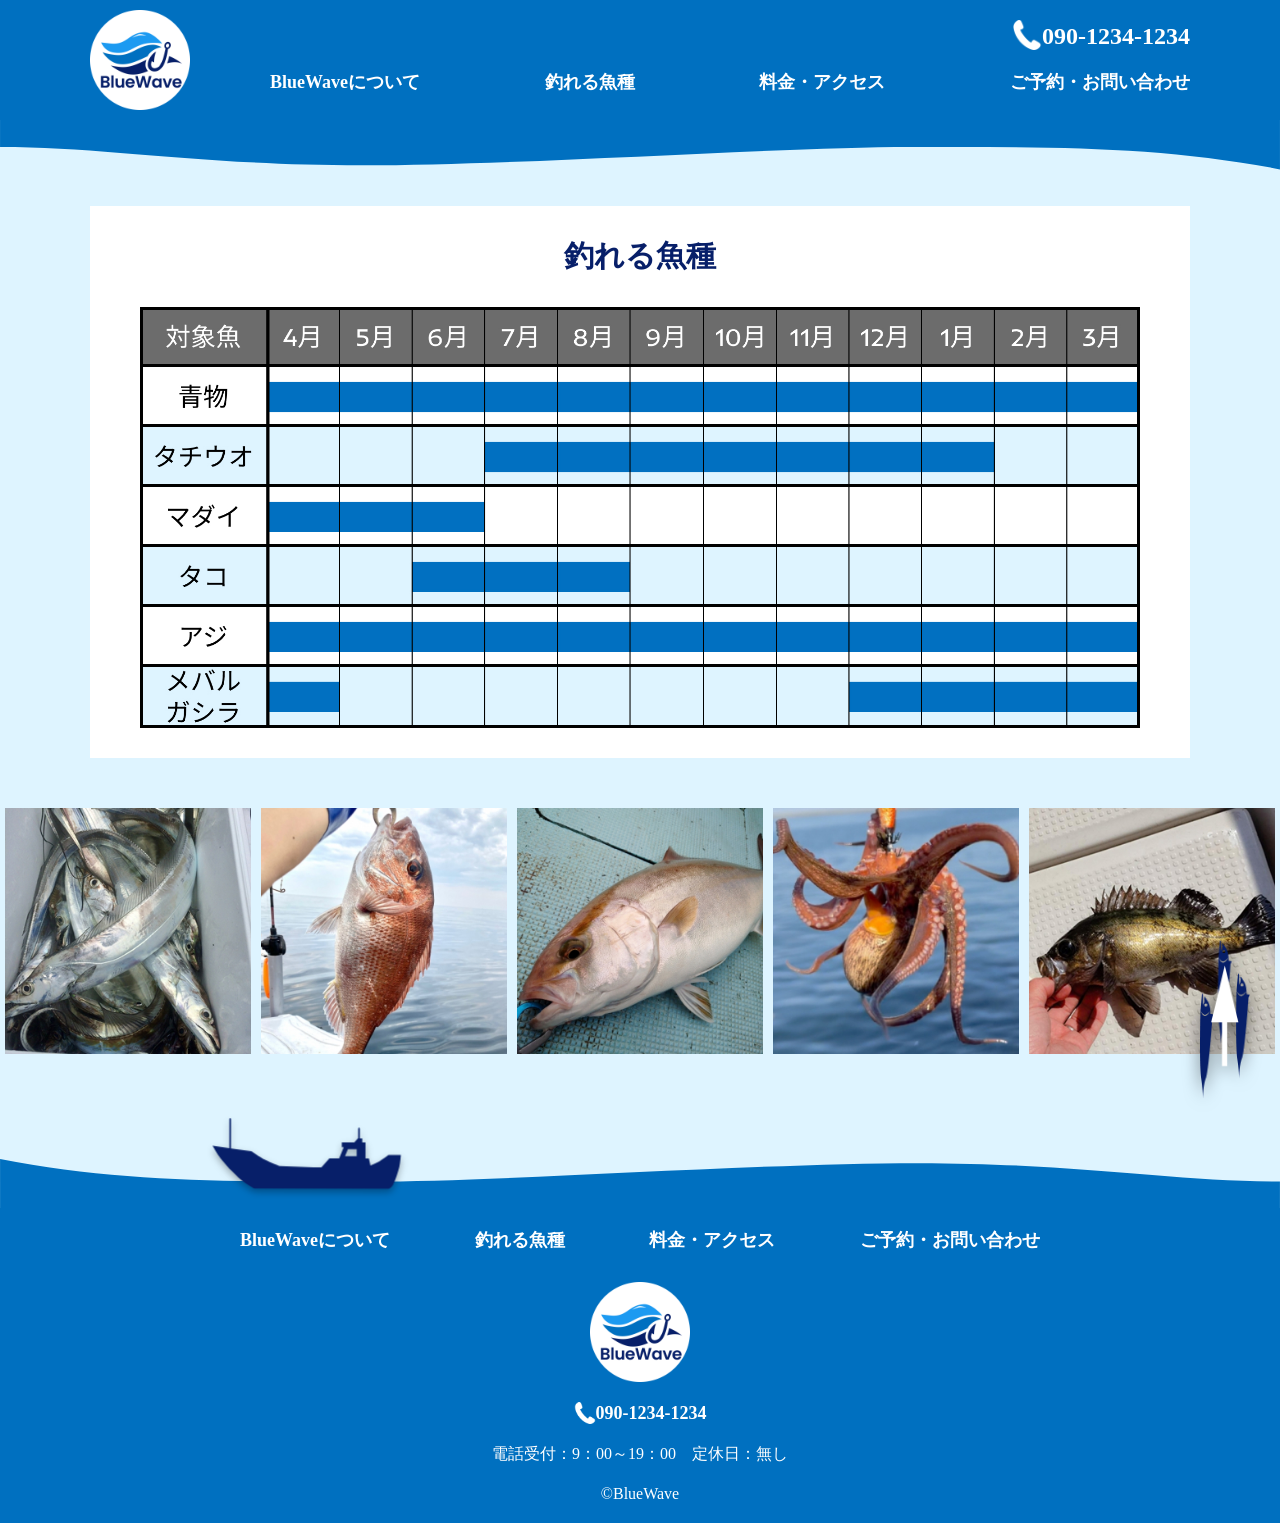
<file: turibune_site/target.html>
<!DOCTYPE html>
<html lang="ja">
  <head>
    <meta charset="UTF-8" />
    <meta http-equiv="X-UA-Compatible" content="IE=edge" />
    <meta name="viewport" content="width=device-width, initial-scale=1.0" />
    <title>釣れる魚種｜BlueWave</title>
    <!-- cssの設定 -->
    <link rel="stylesheet" href="css/style.css" />
    <link rel="stylesheet" href="slick/slick.css" />
    <link rel="stylesheet" href="slick/slick-theme.css" />
  </head>

  <body id="top">
    <!-- 背景の魚 -->
    <div class="fish-bg"></div>
    <!-- headerの設定 -->
    <header class="header">
      <div class="head">
        <h1>
          <a href="index.html"><img src="img/logo.png" alt="logo" /></a>
        </h1>
        <div class="hmenu">
          <div class="header-right">
            <div class="hn-tel">
              <a href="tel:09012341234"
                ><img src="img/phone.png" alt="phone" />090-1234-1234</a
              >
            </div>
            <button class="ham" id="hamburger">
              <span></span>
            </button>
          </div>
          <div class="hn">
            <nav class="h-nav">
              <ul>
              <li class="home"><a href="index.html">ホーム</a></li>
              <li><a href="about.html">BlueWaveについて</a></li>
              <li><a href="target.html">釣れる魚種</a></li>
              <li><a href="plan.html">料金・アクセス</a></li>
              <li><a href="contact.html">ご予約・お問い合わせ</a></li>
            </ul>
            </nav>
          </div>
        </div>
      </div>
    </header>
    <!-- header波 -->
    <svg viewBox="0 10 1821 122" fill="none" xmlns="http://www.w3.org/2000/svg">
      <path
        id="h-nami"
        class="nami"
        d="M1297.4 34.1367C1510.01 34.1367 1633.26 53.1971 1821 101.5V0.5L2.70605e-05 0.5V34.1367C162.22 34.1367 309.039 93.3512 539.661 93.3512C770.284 93.3512 1084.79 34.1367 1297.4 34.1367Z"
      >
        <animate
          attributeType="XML"
          attributeName="d"
          dur="10s"
          calcMode="spline"
          keySplines="0.42 0 0.58 1;0.42 0 0.58 1;"
          repeatCount="indefinite"
          values="
        M1297.4 34.1367C1510.01 34.1367 1633.26 53.1971 1821 101.5V0.5L2.70605e-05 0.5V34.1367C162.22 34.1367 309.039 93.3512 539.661 93.3512C770.284 93.3512 1084.79 34.1367 1297.4 34.1367Z;
        M1288.12 83C1414.47 83 1681.09 28.3912 1821 28.3912V0L0.00012207 0V83C122.78 83 235.21 28.3912 454.536 28.3912C673.863 28.3912 1161.77 83 1288.12 83Z;
        M1297.4 34.1367C1510.01 34.1367 1633.26 53.1971 1821 101.5V0.5L2.70605e-05 0.5V34.1367C162.22 34.1367 309.039 93.3512 539.661 93.3512C770.284 93.3512 1084.79 34.1367 1297.4 34.1367Z;
        "
        ></animate>
      </path>
    </svg>
    <!-- メイン -->
    <section class="target">
      <h2>釣れる魚種</h2>
      <div class="list">
        <img src="img/gyosyu.jpg" alt="表" />
        <table class="list-mobile">
          <thead>
            <tr>
              <th>対象魚</th>
              <th>シーズン</th>
            </tr>
          </thead>
          <tbody>
            <tr>
              <th>青物</th>
              <td>オールシーズン</td>
            </tr>
            <tr>
              <th>タチウオ</th>
              <td>7月～1月</td>
            </tr>
            <tr>
              <th>マダイ</th>
              <td>4月～6月</td>
            </tr>
            <tr>
              <th>タコ</th>
              <td>6月～8月</td>
            </tr>
            <tr>
            <th>アジ</th>
            <td>オールシーズン</td>
            </tr>
            <tr>
              <th>メバル<br />ガシラ</th>
              <td>12月～4月</td>
            </tr>
          </tbody>
        </table>
      </div>
    </section>
    <ul class="slide-image">
      <li><img src="img/s4.jpg" alt="アジ" /></li>
      <li><img src="img/s5.jpg" alt="タチウオ" /></li>
      <li><img src="img/s6.jpg" alt="マダイ" /></li>
      <li><img src="img/s7.jpg" alt="カンパチ" /></li>
      <li><img src="img/s8.jpg" alt="タコ" /></li>
      <li><img src="img/s9.jpg" alt="メバル" /></li>
      <li><img src="img/s10.jpg" alt="ガシラ" /></li>
    </ul>

    <!-- footerの設定 -->
    <svg viewBox="0 0 1821 220" fill="none" xmlns="http://www.w3.org/2000/svg">
      <!-- footer波 -->
      <path
        id="nami"
        class="nami"
        d="M523.6 195.863C310.986 195.863 187.739 176.803 0 128.5V229.5H1821V195.863C1658.78 195.863 1511.96 136.649 1281.34 136.649C1050.72 136.649 736.214 195.863 523.6 195.863Z"
      >
        <animate
          attributeType="XML"
          attributeName="d"
          dur="10s"
          calcMode="spline"
          keySplines="0.42 0 0.58 1;0.42 0 0.58 1;"
          repeatCount="indefinite"
          values="
        M523.6 195.863C310.986 195.863 187.739 176.803 0.00012207 128.5V229.5H1821V195.863C1658.78 195.863 1511.96 136.649 1281.34 136.649C1050.72 136.649 736.214 195.863 523.6 195.863Z;
        M532.88 146.5C406.531 146.5 139.912 201.109 0 201.109V229.5H1821V146.5C1698.22 146.5 1585.79 201.109 1366.46 201.109C1147.14 201.109 659.229 146.5 532.88 146.5Z;
        M523.6 195.863C310.986 195.863 187.739 176.803 0.00012207 128.5V229.5H1821V195.863C1658.78 195.863 1511.96 136.649 1281.34 136.649C1050.72 136.649 736.214 195.863 523.6 195.863Z;
        "
        ></animate>
      </path>
      <!-- 船 -->
      <path
        id="ahiru"
        class="hune"
        data-length="90"
        data-rotate="180"
        data-float=".9"
        d="M25.0476 0C25.6853 0 26.2022 0.51226 26.2022 1.14416V42.9169L55.2719 46.9604L55.4996 47.119L55.5001 47.1195C55.5004 47.1197 55.5008 47.12 55.5014 47.1204C55.5027 47.1213 55.5047 47.1226 55.5073 47.1244C55.5126 47.1281 55.5209 47.1339 55.5316 47.1414C55.5532 47.1564 55.5855 47.1789 55.6281 47.2084C55.7134 47.2675 55.84 47.3548 56.0038 47.4676C56.3316 47.6935 56.8092 48.0211 57.4073 48.4272C58.6038 49.2397 60.281 50.3661 62.2042 51.6202C66.0597 54.1341 70.87 57.1402 74.769 59.1703C78.6682 61.2004 83.8779 63.4143 88.1367 65.1284C90.2612 65.9835 92.14 66.7105 93.4873 67.2237C94.1609 67.4803 94.7014 67.6834 95.0731 67.8222C95.243 67.8856 95.3776 67.9355 95.4735 67.971L143.295 69.794H154.97L166.304 56.9794H180.213L186.721 40.9611H183.915V34.0961H201.703L206.725 28.6041H207.237V14.4165C207.237 13.7846 207.754 13.2723 208.392 13.2723C209.029 13.2723 209.546 13.7846 209.546 14.4165V28.6041H213.01V34.0961H217.628V56.9794H222.48L224.685 66.813C225.432 66.5336 226.418 66.1599 227.52 65.7247C229.952 64.7633 232.906 63.5229 235.1 62.3749C237.014 61.3736 239.43 59.7181 242.358 57.6494C244.186 56.358 246.087 54.9884 247.532 53.9407C248.254 53.4169 248.862 52.9738 249.289 52.662C249.502 52.5061 249.671 52.3827 249.785 52.2986C249.843 52.2565 249.887 52.2243 249.917 52.2025C249.932 52.1916 249.943 52.1834 249.951 52.1779C249.954 52.1753 249.957 52.173 249.959 52.1717C249.96 52.171 249.96 52.1707 249.961 52.1703L249.961 52.1699L250.268 51.9451H268L267.898 53.1822V53.1844C267.898 53.1857 267.898 53.1875 267.898 53.1898C267.897 53.1946 267.897 53.2016 267.896 53.2108C267.894 53.2293 267.892 53.2565 267.889 53.2922C267.883 53.3636 267.874 53.4689 267.862 53.6046C267.838 53.8759 267.803 54.2695 267.756 54.7599C267.664 55.7406 267.528 57.11 267.353 58.6653C267.004 61.7657 266.496 65.6426 265.865 68.6535C265.229 71.6873 263.612 76.7979 262.047 81.3541C260.49 85.8886 258.926 90.0431 258.378 91.1296C258.135 91.6111 257.922 92.0669 257.716 92.5138C257.513 92.9553 257.31 93.3991 257.099 93.8269C256.67 94.6938 256.181 95.5426 255.455 96.3919C254.726 97.2446 253.657 98.1086 252.825 98.7307C252.399 99.0489 252.015 99.3181 251.737 99.5079C251.598 99.603 251.485 99.6786 251.406 99.7309C251.366 99.7571 251.336 99.7776 251.314 99.7917C251.303 99.7988 251.295 99.8044 251.289 99.8083C251.286 99.8102 251.283 99.8116 251.281 99.8127C251.281 99.8133 251.28 99.8137 251.279 99.8141L251.278 99.815L250.991 100H59.6204L59.3615 99.8597L59.9154 98.8558C59.3614 99.8597 59.3616 99.8597 59.3615 99.8597L59.3611 99.8592C59.3608 99.8591 59.3602 99.859 59.3597 99.8588C59.3586 99.8582 59.3568 99.8572 59.3548 99.8561C59.3504 99.8537 59.3437 99.8503 59.3354 99.8458C59.3186 99.8367 59.2938 99.8228 59.2614 99.8051C59.1966 99.7698 59.101 99.7179 58.9782 99.6505C58.7323 99.5156 58.3762 99.3189 57.9332 99.0722C57.0472 98.5785 55.8126 97.8828 54.419 97.0739C51.6405 95.4611 48.1964 93.3796 45.6187 91.5475C40.465 87.8847 33.6385 81.5414 26.7569 74.4789C19.8485 67.3888 10.7696 56.2785 7.92858 52.1301C6.51193 50.0615 4.82448 47.3506 3.49796 45.169C2.83318 44.0757 2.25634 43.1104 1.84549 42.4186C1.64007 42.0726 1.47611 41.7948 1.36337 41.6033C1.307 41.5076 1.26303 41.4334 1.23349 41.383C1.2188 41.358 1.2077 41.3388 1.20011 41.3258C1.19635 41.3194 1.1935 41.3144 1.19154 41.3111C1.19056 41.3094 1.1898 41.3079 1.18929 41.307C1.18905 41.3066 1.18852 41.3064 1.18839 41.3061L0 39.2726L23.8931 42.5956V1.14416C23.8931 0.51226 24.41 0 25.0476 0ZM188.559 53.7757H205.159V43.7071H192.649L188.559 53.7757Z"
        fill="#071F69"
      />
    </svg>
    <!-- footerナビ -->
    <footer>
      <div class="fn">
        <nav class="f-nav">
          <ul>
          <li><a href="about.html">BlueWaveについて</a></li>
          <li><a href="target.html">釣れる魚種</a></li>
          <li><a href="plan.html">料金・アクセス</a></li>
          <li><a href="contact.html">ご予約・お問い合わせ</a></li>
        </ul>
        </nav>
        <a href="index.html"><img src="img/logo.png" alt="logo" /></a>
        <div class="phone">
          <a href="tel:09012341234"
            ><img src="img/phone.png" alt="phone" />090-1234-1234</a
          >
        </div>
        <div class="fp">
          <p>電話受付：9：00～19：00　定休日：無し</p>
          <p>&copy;BlueWave</p>
        </div>
      </div>
    </footer>
    <button id="topBtn" class="top-btn">
      <img src="img/topt.png" alt="トップへ戻る" />
    </button>
    <!-- jsの設定 -->
    <script src="js/jquery-3.7.1.min.js"></script>
    <script src="slick/slick.min.js"></script>
    <script src="js/script.js"></script>
  </body>
</html>
</file>
<file: turibune_site/css/style.css>
@charset "utf-8";

*,
::before,
::after {
  padding: 0;
  margin: 0;
  text-decoration: none;
  box-sizing: border-box;
  list-style: none;
  vertical-align: bottom;
}

html {
  scroll-behavior: auto;

}
*{
  cursor: none;
}
body {
  background-color: #def4ff;
}
/* ↓jsカーソル */
.custom-cursor {
  position: fixed;
  width: 32px;
  pointer-events: none;
  z-index: 9999;
}
a,
button,
input,
select,
textarea {
  cursor: none !important;
}

/* header */
.header {
  background-color: #0070c0;
  color: #fff;
  padding: 10px 20px;
  width: 100%;
}

.head h1 img {
  width: 100px;
}
.head {
  max-width: 1100px;
  display: flex;
  margin: 0 auto;
}
.home {
  display: none;
}

.hmenu {
  text-align: right;
  flex-grow: 1;
  padding-top: 10px;
}

.hn-tel a img {
  width: 30px;
}

.hn-tel a {
  font-size: 24px;
  font-weight: bold;
  color: #fff;
}

.header ul {
  display: flex;
  justify-content: space-between;
  padding-left: 70px;
}

.h-nav {
  font-size: 18px;
  font-weight: bold;
  padding-top: 20px;
}

.h-nav a {
  color: #fff;
}

.h-nav li {
  margin: 0 0 0 10px;
}
/* ハンバーガーメニュー */
.ham {
  display: none;
  background: none;
  border: none;
  cursor: pointer;
}

/* 三本線の共通 */
.ham span,
.ham span::before,
.ham span::after {
  display: block;
  width: 35px;
  height: 2px;
  background-color: #fff;
  margin: 0 auto;
  transition: all 0.5s 0.3s, transform 0.5s 0s;
  z-index: 200;
}
.ham span {
  position: relative;
}
/* 疑似要素 */
.ham span::before,
.ham span::after {
  content: "";
  position: absolute;
  left: 0;
}

/* 上下の位置 */
.ham span::before {
  top: -10px;
}

.ham span::after {
  top: 10px;
}

/* クリック後（×に変形） */
.ham.is-show span {
  background-color: transparent;
  transition: all 0.5s, transform 0.5s 0.3s;
}

.ham.is-show span::before {
  top: 0;
  transform: rotate(45deg);
  transition: all 0.5s, transform 0.5s 0.3s;
}

.ham.is-show span::after {
  top: 0;
  transform: rotate(-45deg);
  transition: all 0.5s, transform 0.5s 0.3s;
}

/* footer */
footer {
  text-align: center;
  background-color: #0070c0;
  color: #fff;
  padding-top: 20px;
  position: relative;
  width: 100%;
}

.fn {
  max-width: 840px;
  margin: 0 auto;
}

.fn img {
  width: 100px;
}
.f-nav ul {
  display: flex;
  justify-content: space-between;
  padding-bottom: 30px;
  margin: 0 20px;
}
footer a {
  color: #fff;
  font-weight: bold;
  font-size: 18px;
}
.f-nav p {
  font-size: 18px;
  font-weight: bold;
}

.phone {
  display: flex;
  justify-content: center;
  padding: 20px 0;
}
.phone a {
  font-size: 18px;
  font-weight: bold;
}
.phone img {
  width: 22px;
}
.fp p {
  padding-bottom: 20px;
}

/* ホバー設定 */
.h-nav a,
.f-nav a {
  position: relative;
}

.h-nav a::after,
.f-nav a::after {
  content: "";
  position: absolute;
  left: 0;
  bottom: -4px;
  width: 100%;
  height: 2px;
  background: #fff;
  transform: scaleX(0);
  transform-origin: left;
  transition: transform 0.3s;
}

.h-nav a:hover::after,
.f-nav a:hover::after {
  transform: scaleX(1);
}

/* 波 */
.nami {
  fill: #0070c0;
}

.hune {
  filter: drop-shadow(0 5px 5px rgba(0, 0, 0, 0.3));
}

/* topボタン */
.top-btn {
  position: fixed;
  /* 画面外に隠す（魚の横幅より大きめ） */
  right: 30px;
  bottom: -200px;
  border: none;
  background: none;
  padding: 0;
  z-index: 999;
  transition: bottom 0.5s cubic-bezier(0.22, 1, 0.36, 1);
}

/* 出現 */
.top-btn.show {
  right: 30px;
  bottom: 20px;
}

/* 魚 */
.top-btn img {
  /* width: 150px; */
  width: 50px;
  height: auto;
  display: block;
  pointer-events: none;
  filter: drop-shadow(0 5px 8px rgba(0, 0, 0, 0.5));
}

/* ふわっと浮遊（任意） */
.top-btn.show img {
  animation: fishFloat 2.5s ease-in-out infinite;
}

@keyframes fishFloat {
  0%,
  100% {
    transform: translateY(0);
  }
  50% {
    transform: translateY(-6px);
  }
}

/* ///// */
/* index */
.graphic {
  text-align: center;
}
.graphic1 img {
  width: 100%;
  max-width: 1100px;
  height: auto;
}
.graphic2 img {
  display: none;
}
.inner {
  padding: 50px;
  max-width: 800px;
  background-color: #fff;
  border: 5px solid #000;
  text-align: center;
  margin: -50px auto 50px;
  position: relative;
  z-index: 5;
}

.inner p {
  font-size: 30px;
  font-weight: bold;
}
.inner p:nth-child(1) {
  color: #0070c0;
}

.news {
  background-color: #0070c0;
  color: #fff;
  padding: 25px;
}
.news h2 {
  margin-bottom: 25px;
  text-align: center;
}
.newsbox {
  max-width: 800px;
  margin: 0 auto;
}
.news p {
  padding: 5px 0;
}
.news p time {
  margin-right: 80px;
}

.newscontents {
  display: flex;
}

.information {
  text-align: center;
}
.information h2 {
  color: #071f69;
  padding: 25px 0;
}

.photo ul {
  margin: 0 auto;
  display: flex;
  max-width: 800px;
  justify-content: space-between;
}

.photo img {
  border: 5px solid #000;
  width: 200px;
}

.photo li {
  position: relative;
}
.photo p {
  position: absolute;
  background-color: #000;
  color: #fff;
  font-weight: bold;
  padding: 5px 10px;
  top: -10px;
  left: -10px;
}

/* about */
.about {
  background-color: #fff;
  max-width: 1100px;
  margin: 0 auto;
  padding: 30px 100px;
}
.about h2 {
  color: #071f69;
  font-size: 30px;
  margin-bottom: 30px;
  text-align: center;
}

.intro {
  display: flex;
}

.intro img {
  border: 5px solid #000;
  box-shadow: 10px 10px 0px #0070c0;
  max-width: 70%;
  height: 70%;
}

.intro p {
  max-width: 420px;
  background-color: #fff;
  border: 5px solid #000;
  padding: 40px;
  text-align: justify;
  margin-top: 100px;
  margin-left: -120px;
}
.spec {
  margin-top: 30px;
}
.spec tr {
  line-height: 2;
}

.spec table th {
  width: 150px;
  color: #0070c0;
  font-weight: bold;
  text-align: left;
  vertical-align: top;
}
.spec table td {
  vertical-align: top;
}

/* target */
.target {
  text-align: center;
  margin: 0 auto;
  background-color: #fff;
  max-width: 1100px;
  padding: 30px;
  margin-bottom: 50px;
}
.target h2 {
  color: #071f69;
  font-weight: bold;
  margin-bottom: 30px;
  font-size: 30px;
}
.list img {
  width: 100%;
  max-width: 1000px;
  height: auto;
}
.list-mobile {
  display: none;
}
.slide-image img {
  width: 100%;
  max-width: 300px;
  height: auto;
  padding: 0 5px;
}

/* plan */
.plan {
  background-color: #fff;
  max-width: 1100px;
  padding: 30px 10px;
  margin: 0 auto;
}
.plan h2 {
  color: #071f69;
  font-size: 30px;
  text-align: center;
  margin-bottom: 30px;
}

.plan-list {
  display: flex;
  justify-content: space-between;
}

.plan-list h2 {
  color: #fff;
  font-size: 23px;
}

.note {
  margin-bottom: 20px;
}
.plan-list dt {
  color: #0070c0;
  font-size: 18px;
  font-weight: bold;
}

.rental h2 {
  color: #0070c0;
  font-size: 24px;
  margin-top: 30px;
  margin-bottom: 10px;
}
.rental dt {
  margin-bottom: 5px;
}

.rental dd {
  border-bottom: 1px dashed #737373;
  padding-bottom: 8px;
  width: 180px;
  margin: 10px auto;
}
.rental dd:last-child {
  border-bottom: none;
}

.noriai,
.weekdays,
.weekend {
  max-width: 350px;
  width: 100%;
  border: 3px solid #000;
  margin: 0 10px;
}
.contents {
  padding: 0 25px 25px;
}
.fee dd {
  font-size: 20px;
  font-weight: bold;
}
.noriai h2 {
  background-color: #38b173;
  padding: 20px;
  margin-bottom: 25px;
}

.weekdays h2,
.weekend h2 {
  background-color: #d7716e;
  padding: 3.5px;
  margin-bottom: 25px;
}
.rental dl {
  text-align: center;
}

.access {
  max-width: 1000px;
  margin: 0 auto;
  padding: 0 20px;
}
.map {
  display: flex;
}
.map-w {
  position: relative;
  width: 100%;
  max-width: 500px;
  aspect-ratio: 16 / 9;
}
.map-frame {
  width: 100%;
  height: 100%;
}
.add {
  margin: auto 25px;
}
.access h2,
.rules h2 {
  text-align: center;
  color: #0070c0;
  margin: 30px auto 20px;
}
.rules {
  max-width: 1100px;
  margin: 0 auto;
  padding: 0 20px;
}
.rules ul {
  list-style: disc;
  padding-left: 20px;
}
.rules li {
  list-style: disc;
}

/* contact */
.contact {
  max-width: 1100px;
  background-color: #fff;
  margin: 0 auto;
  padding: 30px;
  text-align: center;
}

.contact h2 {
  color: #071f69;
  font-size: 30px;
  text-align: center;
  margin-bottom: 30px;
}

.form {
  max-width: 800px;
  margin: 0 auto;
  text-align: left;
}

input[type="text"],
input[type="email"],
input[type="tel"] {
  width: 100%;
  height: 30px;
}
select,
input[type="date"] {
  width: 50%;
  height: 30px;
}
textarea {
  resize: none;
  width: 100%;
  height: 250px;
  max-width: 100%;
  padding: 10px;
}
.required::after {
  content: "※必須";
  color: #f00;
}
.text {
  margin: 20px 0 10px;
}
input[type="checkbox"] {
  transform: scale(1);
  width: 23px;
  height: 23px;
}

input,
select,
textarea {
  background-color: #f5f5f5;
  border-radius: 3px;
  font-size: 18px;
}
.mit {
  text-align: center;
}

.boder {
  border: 1px solid #737373;
  margin-top: 20px;
}

#submit {
  background-color: #071f69;
  box-shadow: 0 1px 4px rgba(0, 0, 0, 0.2);
  color: #fff;
  font-weight: bold;
  width: 50%;
  height: auto;
  padding: 10px;
  margin: 30px auto;
  text-decoration: none;
  transition: 0.3s;
  border-radius: 50px;
  border: none;
  font-size: 18px;
}
#submit:hover {
  background-color: #0070c0;
  box-shadow: 0px 12px 24px #0b5dae63;
  transform: translateY(-4px);
}
#submit:active {
  transform: translateY(0px);
  transition: 0.05s;
}
.privacy-policy {
  font-size: 12px;
  margin: 0;
}
.privacy-policy a {
  color: #000;
}

.tel {
  color: #071f69;
  font-weight: bold;
  margin-top: 30px;
}
.tel dt {
  font-size: 30px;
}
.tel dd {
  margin-top: 15px;
}
.number {
  font-size: 50px;
  color: #071f69;
}

.number img {
  width: 50px;
  margin-bottom: 5px;
}

.hour {
  margin: 20px 0 0;
}

label {
  font-size: 18px;
}

input:invalid {
  scroll-margin-top: 60px;
}

/* 背景の魚 */
/* 背景レイヤー */
.fish-bg {
  position: fixed;
  inset: 0;
  pointer-events: none;
  overflow: hidden;
  z-index: -1;
}

/* 魚 */
.fish {
  position: absolute;
  opacity: 1;
  will-change: transform;
  animation: floatY 3s ease-in-out infinite alternate;
}

@keyframes floatY {
  from {
    transform: translateY(0);
  }
  to {
    transform: translateY(-10px);
  }
}

/* ----------- */
/* レスポンシブ */
/* ----------- */
@media (max-width: 1024px) {
  /* header */
  .header {
    position: sticky;
    top: 0;
    z-index: 10;
  }
  .header ul {
    display: block;
    padding-left: 0;
  }
  .head h1 img {
    width: 50px;
    height: auto;
  }
  .hmenu {
    padding: 0;
    margin: auto;
  }
  .hn-tel a {
    justify-content: center;
  }
  /* ハンバーガー */
  .ham {
    display: block;
    order: 2;
  }
  .header-right {
    display: flex;
    align-items: center;
    gap: 15px;
  }

  .home {
    display: block;
  }
  .hn {
    position: fixed;
    top: 0;
    right: -100%;
    width: 100%;
    height: 100vh;
    background: rgba(7, 31, 105, 0.9);
    color: #fff;
    padding: 80px 20px;
    transition: 0.3s;
    z-index: 100;
  }

  .h-nav ul {
    display: flex;
    flex-direction: column;
    align-items: center;
    gap: 20px;
  }

  .h-nav li {
    display: flex;
    position: relative;
    justify-content: center;
    align-items: center;
    width: 200px;
    height: 50px;
  }
  .h-nav li::after {
    position: absolute;
    content: "";
    bottom: -10px;
    width: 200px;
    height: 1px;
    background-color: #fff;
    margin: 0 auto;
  }

  .hn-tel {
    order: 1;
    margin: 0 auto;
  }
  .hn-tel a img {
    width: 25px;
    margin-bottom: 5px;
    vertical-align: middle;
  }
  .hn.is-show {
    right: 0;
  }

  /* footer */
  .f-nav ul {
    flex-direction: column;
    align-items: center;
    padding-bottom: 10px;
  }
  .f-nav li {
    margin-bottom: 25px;
    position: relative;
    display: flex;
    justify-content: center;
    align-items: center;
    width: 200px;
    height: 50px;
  }
  .f-nav li::after {
    position: absolute;
    content: "";
    bottom: -10px;
    width: 100%;
    height: 1px;
    background-color: #071f69;
    margin: 0 auto;
  }

  .h-nav a:hover::after,
  .f-nav a:hover::after {
    display: none;
  }

  /* topボタン */
  .top-btn {
    display: none;
  }

  /* index */
  .graphic1 img {
    display: none;
  }
  .graphic2 img {
    display: initial;
    width: 100vw;
  }

  .inner {
    padding: 25px;
    max-width: 80%;
    margin-bottom: 20px;
  }
  .inner p {
    font-size: 18px;
  }

  .newsbox {
    display: block;
  }
  .newscontents {
    display: block;
    margin-bottom: 20px;
    position: relative;
  }
  .newscontents::after {
    position: absolute;
    content: "";
    bottom: -10px;
    width: 100%;
    height: 1px;
    background-color: #071f69;
  }
  .information h2 {
    padding: 25px 0 10px;
  }
  .photo ul {
    display: block;
  }

  .photo p {
    position: initial;
    width: 150px;
    margin: 15px auto 5px;
  }
  /* 共通 */
  .about h2,
  .target h2,
  .plan h2,
  .contact h2 {
    font-size: 24px;
    margin-bottom: 20px;
  }
  .about,
  .target,
  .plan,
  .contact {
    padding: 20px;
    background-color: transparent;
  }

  /* about */
  .intro {
    display: block;
  }
  .intro img {
    max-width: 100%;
  }

  .intro p {
    margin-top: 20px;
    margin-left: 0px;
    padding: 20px;
    max-width: 100%;
  }
  .spec {
    margin: 0px 0px 20px;
  }
  .spec table tr {
    display: flex;
    flex-direction: column;
    border-bottom: 1px solid #071f69;
    padding-bottom: 20px;
  }
  .spec table th {
    color: #0070c0;
    font-weight: bold;
    text-align: left;
    max-width: 200px;
    padding-right: 0px;
    vertical-align: top;
    margin-top: 20px;
  }

  /* target */
  .list img {
    display: none;
  }
  .list-mobile {
    display: table;
    border-collapse: collapse;
    width: 100%;
    background-color: #fff;
  }

  .list-mobile th,
  .list-mobile td {
    border: 1px solid #cfe8f9;
    width: 100vw;
    height: 40px;
    vertical-align: middle;
  }
  .list-mobile thead {
    background-color: #0070c0;
    color: #fff;
  }
  .list-mobile tbody tr:nth-child(even) {
    background-color: #f4fbff;
  }

  /* plan */
  .plan-list {
    flex-wrap: wrap;
    justify-content: center;
  }

  .plan dd p {
    font-size: 20px;
  }
  .noriai,
  .weekdays,
  .weekend {
    margin-bottom: 20px;
    background-color: #fff;
  }
  .noriai h2 {
    padding: 27.5px;
    margin-bottom: 0;
  }
  .weekdays h2,
  .weekend h2 {
    padding: 10px;
    margin-bottom: 0;
  }
  .plan-list dt {
    margin-top: 20px;
  }
  .rental h2 {
    margin-top: 0px;
  }

  .map {
    flex-wrap: nowrap;
    flex-direction: column;
  }
  .map-w {
    max-width: 100%;
    margin: 0 auto;
  }
  .map-frame {
    margin: 0 auto;
  }
  .add {
    margin: 20px 0 0 20px;
  }

  .rules {
    padding: 20px;
    margin: 0;
  }
  /* contact */
  #submit {
    font-size: 15px;
  }
  .tel dt {
    font-size: 21px;
  }
  .number {
    font-size: 38px;
  }
  .number img {
    width: 35px;
    margin-bottom: 5px;
  }

  input:invalid {
    scroll-margin-top: 120px;
  }
}
</file>
